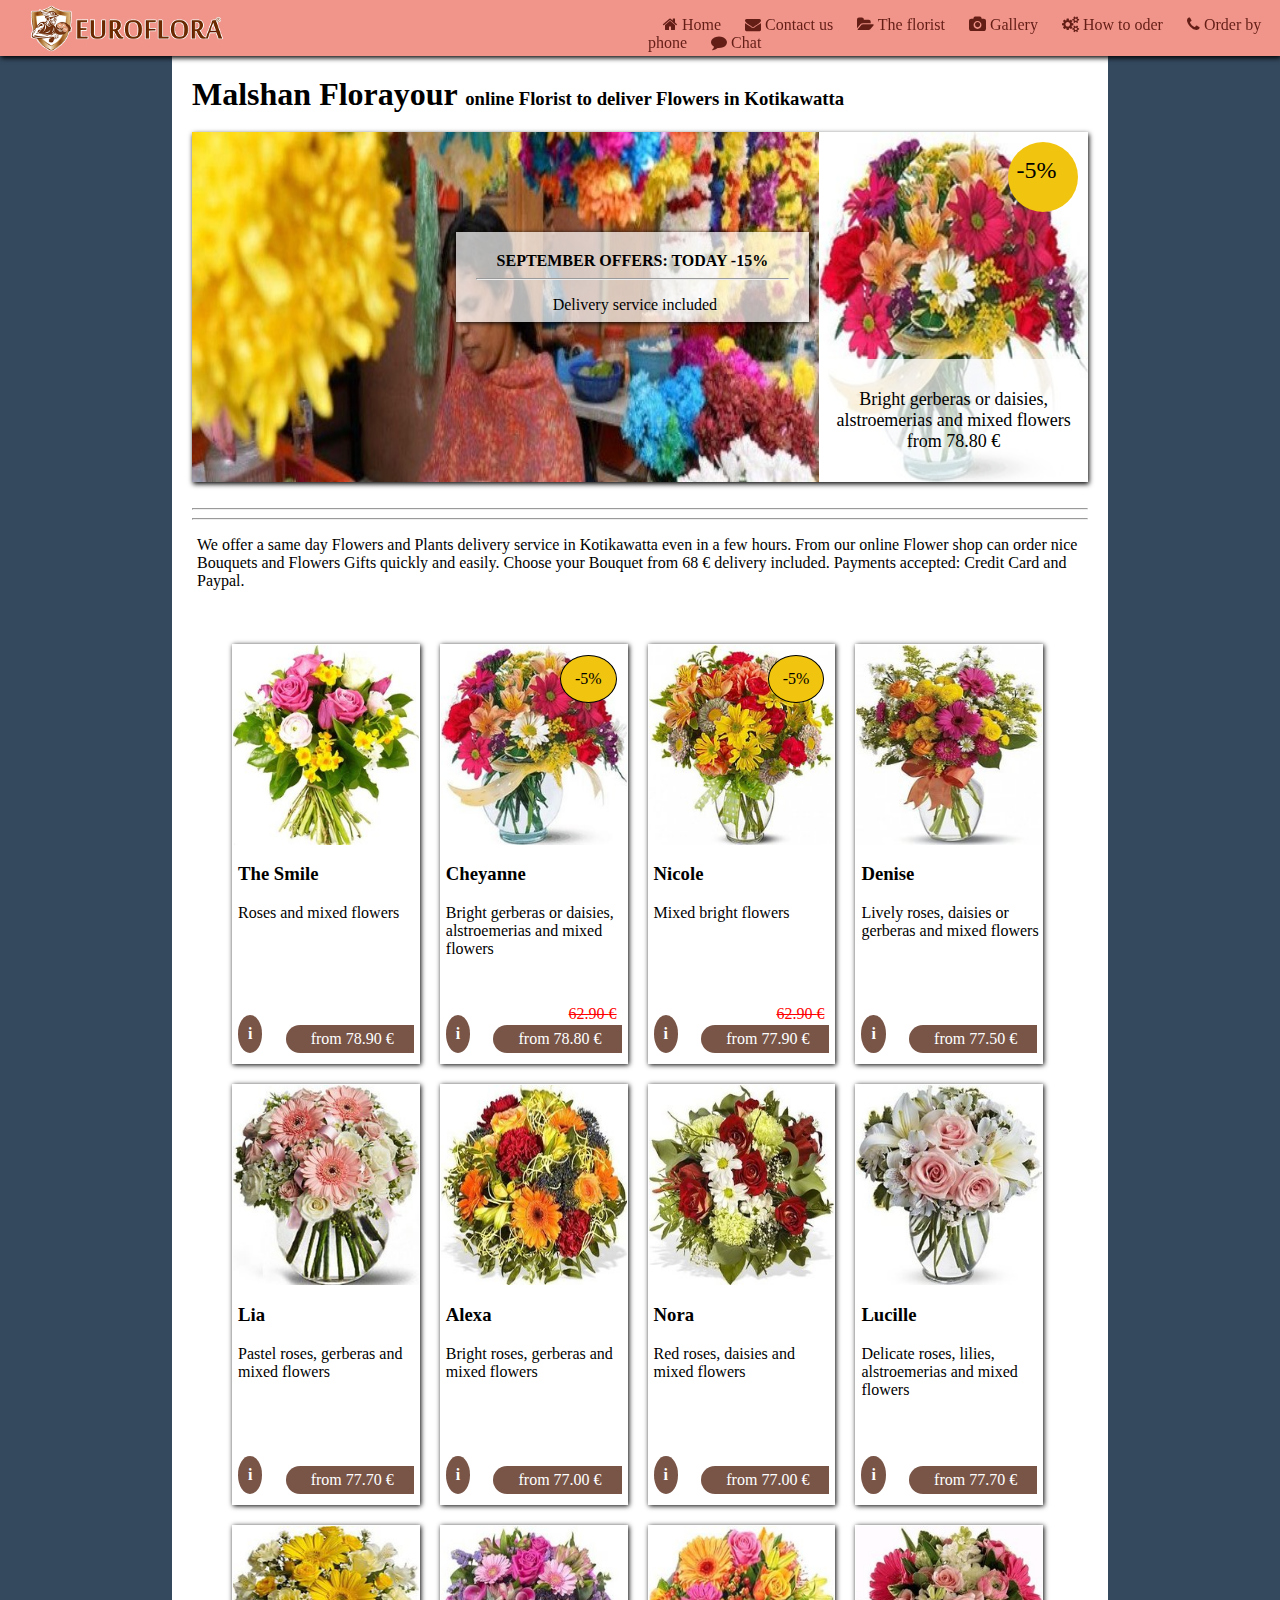
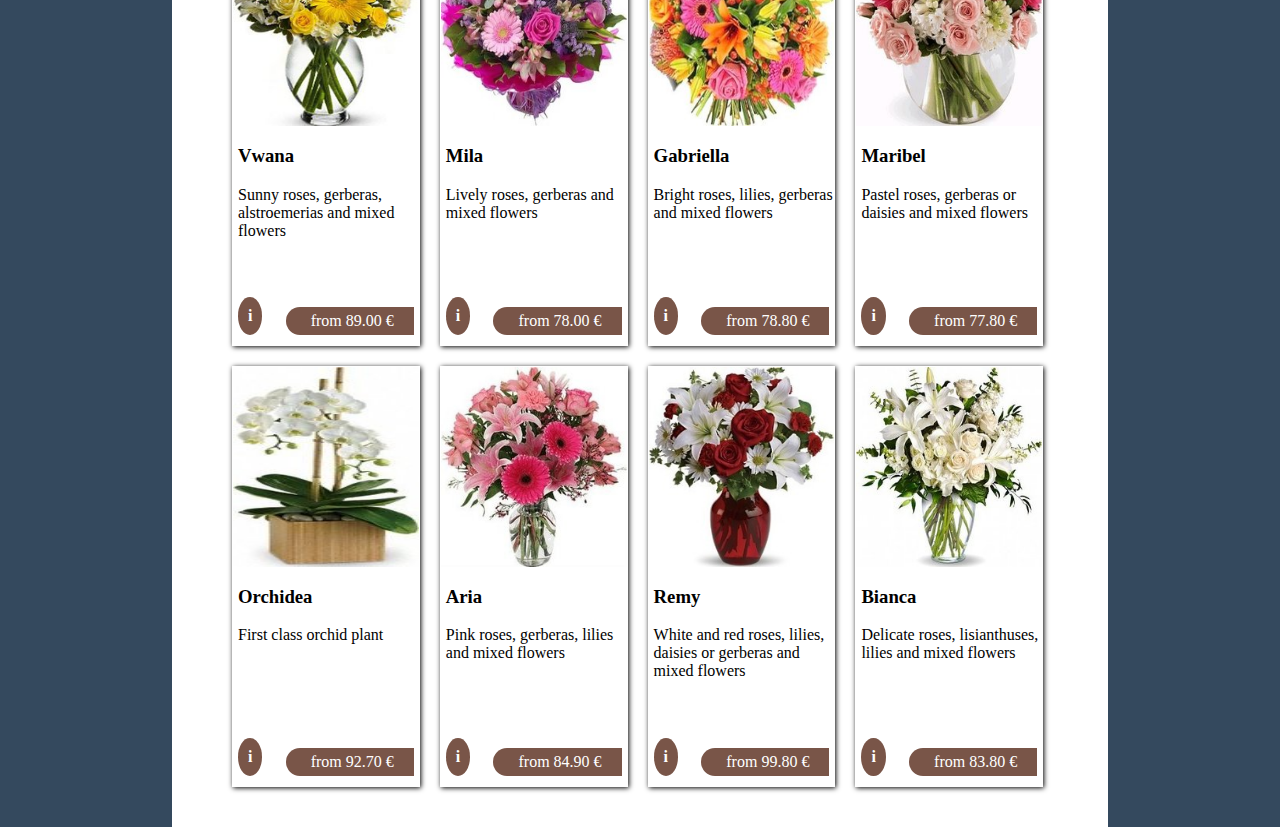
<file: index.html>
<!DOCTYPE html>
<html lang="en">
<head>
    <meta charset="UTF-8">
    <meta name="viewport" content="width=device-width, initial-scale=1.0">
    <link rel="stylesheet" href="index.css" type="text/css">
    <link rel="stylesheet" href="https://cdnjs.cloudflare.com/ajax/libs/font-awesome/4.7.0/css/font-awesome.min.css">
    <title>Document</title>
</head>
<body>
    <section class="navigation">
        <img src="images/logo-small.png" alt="" srcset="">
        <ul type="none">
            <li>
                <a href="#"><i class="fa fa-home"></i> Home</a>
            </li>
            <li>
                <a href="contact.html"><i class="fa fa-envelope icon"></i> Contact us</a>
            </li>
            <li>
                <a href="theflorist.html"><i class="fa fa-folder-open" aria-hidden="true"></i> The florist</a>
            </li>
            <li>
                <a href="gallery.html"><i class="fa fa-camera" aria-hidden="true"></i> Gallery</a>
            </li>
            <li>
                <a href="order.html"><i class="fa fa-cogs" aria-hidden="true"></i> How to oder</a>
            </li>
            <li>
                <a href="orderbyphone.html"><i class="fa fa-phone" aria-hidden="true"></i> Order by phone</a>
            </li>
            <li>
                <a href="chat.html"><i class="fa fa-comment" aria-hidden="true"></i> Chat</a>
            </li>
        </ul>
    </section>
    <section class="Body">
        <section class="header-name">
            <h3>
                <span> Malshan Florayour </span> online Florist to deliver Flowers in Kotikawatta
            </h3>
        </section>
        <section class="header-images">
            <div class="right-image">
                <img src="images/Cheyanne.jpg" alt="flower image" srcset="">
                <aside class="offer">
                   <p>-5%</p>
                </aside>
                <aside class="offer-details">
                    Bright gerberas or daisies, alstroemerias and mixed flowers from 78.80 <span>&euro;</span>
                </aside>
            </div>
            <div class="left-image">
                <img src="images/euroflora-florist-flower-bouquet.jpg" alt="" srcset="">
                <aside>
                    <b>SEPTEMBER OFFERS: TODAY -15%</b>
                    <hr>
                    <p> Delivery service included</p>
                </aside>
            </div>
        </section>
        <br>
        <hr><hr>
       
        <section class="about-product">
            <p>
                We offer a same day Flowers and Plants delivery service in Kotikawatta even in a few hours.
                From our online Flower shop can order nice Bouquets and Flowers Gifts quickly and easily.
                Choose your Bouquet from 68 € delivery included. Payments accepted: Credit Card and Paypal.
            </p>
        </section>
        <br>
        <section class="products">
            <table>
                <tr>
                    <td>
                        <a href="thesmile.html" style="text-decoration: none; color: black;">
                            <div class="up">
                                <img src="images/the smile.jpg" alt="" srcset="">
                            </div>
                            <div class="down">
                                <h3>The Smile</h3>
                                <p>Roses and mixed flowers</p>
                                <span class="i">i</span>
                                <span class="price">from 78.90 <span>&euro;</span></span>
                            </div>
                        </a>
                        
                    </td>
                    <td>
                        <div class="up">
                            <img src="images/Cheyanne.jpg" alt="" srcset="">
                            <span class="up-image-offer">
                                -5%
                            </span>
                        </div>
                        <div class="down">
                            <h3>Cheyanne</h3>
                            <p>Bright gerberas or daisies, alstroemerias and mixed flowers</p>
                            <span class="i">i</span>
                            <span class="del"><del>62.90 <span>&euro;</span></del></span>
                            <span class="price">from 78.80 <span>&euro;</span></span>
                        </div>
                    </td>
                    <td>
                        <div class="up">
                            <img src="images/Nicloe.jpg" alt="" srcset="">
                            <span class="up-image-offer">
                                -5%
                            </span>
                        </div>
                        <div class="down">
                            <h3>Nicole</h3>
                            <p>Mixed bright flowers</p>
                            <span class="i">i</span>
                            <span class="del"><del> 62.90 <span>&euro;</span></del></span>
                            <span class="price">from 77.90 <span>&euro;</span></span>
                        </div>
                    </td>
                    <td>
                        <div class="up">
                            <img src="images/Denise.jpg" alt="" srcset="">
                        </div>
                        <div class="down">
                            <h3>Denise</h3>
                            <p>Lively roses, daisies or gerberas and mixed flowers</p>
                            <span class="i">i</span>
                            <span class="price">from 77.50 <span>&euro;</span></span>
                        </div>
                    </td>
                </tr>
                <tr>
                    <td>
                        <div class="up">
                            <img src="images/Lia.jpg" alt="" srcset="">
                        </div>
                        <div class="down">
                            <h3>Lia</h3>
                            <p>Pastel roses, gerberas and mixed flowers</p>
                            <span class="i">i</span>
                            <span class="price">from 77.70 <span>&euro;</span></span>
                        </div>
                    </td>
                    <td>
                        <div class="up">
                            <img src="images/alexa.jpg" alt="" srcset="">
                        </div>
                        <div class="down">
                            <h3>Alexa</h3>
                            <p>Bright roses, gerberas and mixed flowers
                            </p>
                            <span class="i">i</span>
                            <span class="price">from 77.00 <span>&euro;</span></span>
                        </div>
                    </td>
                    <td>
                        <div class="up">
                            <img src="images/nora.jpg" alt="" srcset="">
                        </div>
                        <div class="down">
                            <h3> Nora </h3>
                            <p> Red roses, daisies and mixed flowers</p>
                            <span class="i">i</span>
                            <span class="price">from 77.00 <span>&euro;</span></span>
                        </div>
                    </td>
                    <td>
                        <div class="up">
                            <img src="images/Lucille.jpg" alt="" srcset="">
                        </div>
                        <div class="down">
                            <h3>Lucille </h3>
                            <p>Delicate roses, lilies, alstroemerias and mixed flowers</p>
                            <span class="i">i</span>
                            <span class="price">from 77.70 <span>&euro;</span></span>
                        </div>
                    </td>
                </tr>
                <tr>
                    <td>
                        <div class="up">
                            <img src="images/vwana.jpg" alt="" srcset="">
                        </div>
                        <div class="down">
                            <h3>Vwana </h3>
                            <p>Sunny roses, gerberas, alstroemerias and mixed flowers</p>
                            <span class="i">i</span>
                            <span class="price">from 89.00 <span>&euro;</span></span>
                        </div>
                    </td>
                    <td>
                        <div class="up">
                            <img src="images/mila.jpg" alt="" srcset="">
                        </div>
                        <div class="down">
                            <h3>Mila </h3>
                            <p>Lively roses, gerberas and mixed flowers</p>
                            <span class="i">i</span>
                            <span class="price">from 78.00 <span>&euro;</span></span>
                        </div>
                    </td>
                    <td>
                        <div class="up">
                            <img src="images/gabriella.jpg" alt="" srcset="">
                        </div>
                        <div class="down">
                            <h3>Gabriella</h3>
                            <p> Bright roses, lilies, gerberas and mixed flowers</p>
                            <span class="i">i</span>
                            <span class="price">from 78.80 <span>&euro;</span></span>
                        </div>
                    </td>
                    <td>
                        <div class="up">
                            <img src="images/Maribel.jpg" alt="" srcset="">
                        </div>
                        <div class="down">
                            <h3>Maribel </h3>
                            <p> Pastel roses, gerberas or daisies and mixed flowers</p>
                            <span class="i">i</span>
                            <span class="price">from 77.80 <span>&euro;</span></span>
                        </div>
                    </td>
                </tr>
                <tr>
                    <td>
                        <div class="up">
                            <img src="images/orchidea.jpg" alt="" srcset="">
                        </div>
                        <div class="down">
                            <h3>Orchidea</h3>
                            <p>First class orchid plant</p>
                            <span class="i">i</span>
                            <span class="price">from 92.70 <span>&euro;</span></span>
                        </div>
                    </td>
                    <td>
                        <div class="up">
                            <img src="images/aria.jpg" alt="" srcset="">
                        </div>
                        <div class="down">
                            <h3>Aria</h3>
                            <p> Pink roses, gerberas, lilies and mixed flowers</p>
                            <span class="i">i</span>
                            <span class="price">from 84.90 <span>&euro;</span></span>
                        </div>
                    </td>
                    <td>
                        <div class="up">
                            <img src="images/remy.jpg" alt="" srcset="">
                        </div>
                        <div class="down">
                            <h3>Remy </h3>
                            <p>White and red roses, lilies, daisies or gerberas and mixed flowers</p>
                            <span class="i">i</span>
                            <span class="price">from 99.80 <span>&euro;</span></span>
                        </div>
                    </td>
                    
    
    
                    <td>
                        <div class="up">
                            <img src="images/bianca.jpg" alt="" srcset="">
                        </div>
                        <div class="down">
                            <h3>Bianca</h3>
                            <p>Delicate roses, lisianthuses, lilies and mixed flowers</p>
                            <span class="i">i</span>
                            <span class="price">from 83.80 <span>&euro;</span></span>
                        </div>
                    </td>
                </tr>
            </table>
        </section>
    </section>
</body>
</html>
</file>
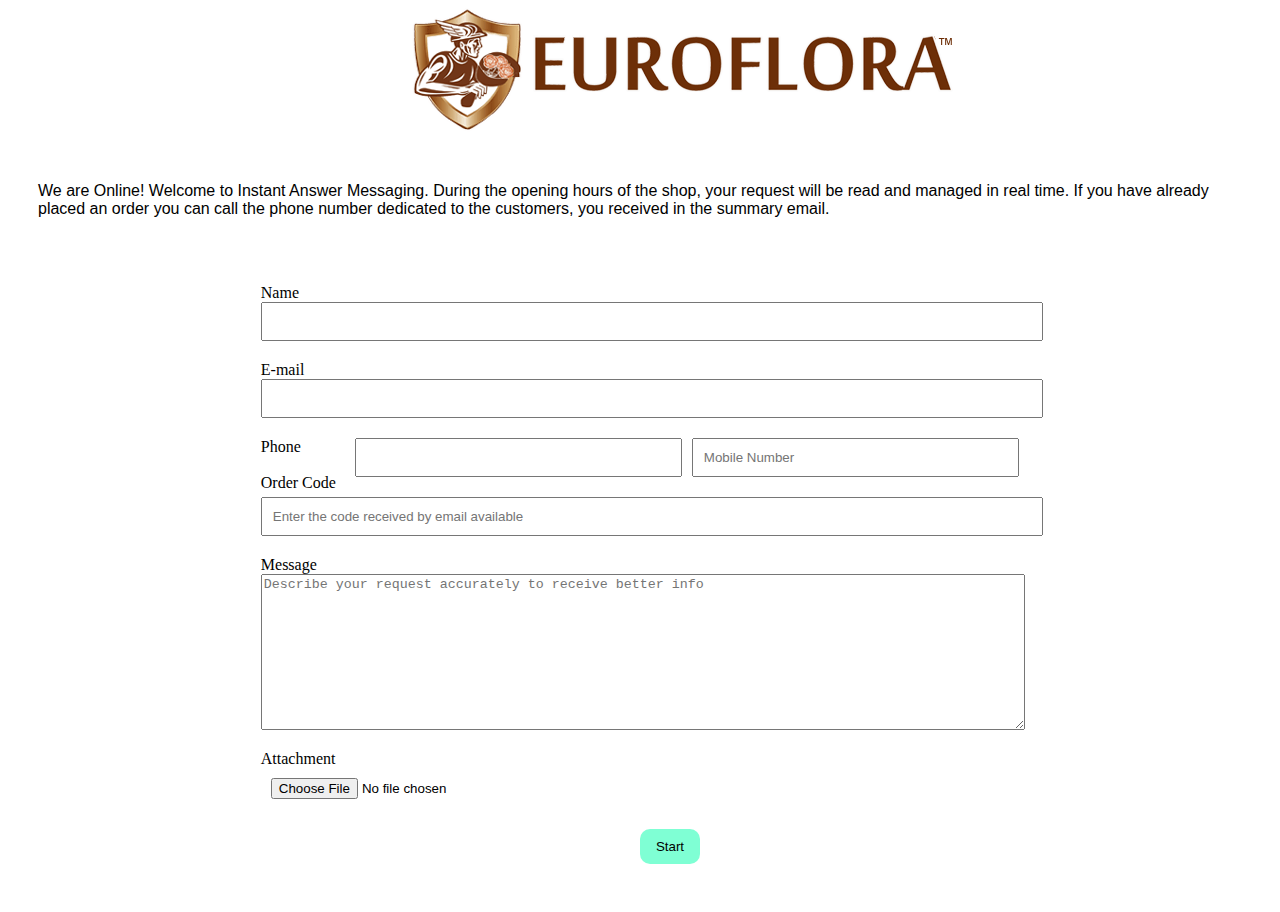
<file: contact.html>
<!DOCTYPE html>
<html lang="en">
<head>
    <meta charset="UTF-8">
    <meta name="viewport" content="width=device-width, initial-scale=1.0">
    <link rel="stylesheet" href="contact.css">
    <title>Document</title>
</head>
<body>
    <section class="header-image">
        <img src="images/euroflora-logo.png" alt="" srcset="">
    </section>
    <section class="about">
        <p>We are Online! Welcome to Instant Answer Messaging. During the opening hours of the shop, your
            request will be read and managed in real time. If you have already placed an order you can call the
            phone number dedicated to the customers, you received in the summary email.
            </p>
    </section>
    <section class="form">
        <form action="" method="POST">
            <label for="name">Name</label>
            <input type="text" name="name" id="" required>

            <label for="Email">E-mail</label>
            <input type="text" name="email" id="" required>

            <label for="phone">Phone</label>
            <input type="number" name="phonrL" id=""  placeholder="Mobile Number" required>
            <input type="number" name="phoneM" id="" required>
            <br><br>

            <label for="code" style="clear: both;">Order Code</label>
            <input type="text" name="oderCode" id="" placeholder="Enter the code received by email available" required>

            <label for="Message">Message</label><br>
            <textarea name="message" id="" cols="30" rows="10" placeholder="Describe your request accurately to receive better info" required></textarea>
            
            <label for="attachment">Attachment</label>
            <input type="file" name="attachment" id="" required>

            <input type="submit" value="Start">
        </form>
    </section>
</body>
</html>
</file>
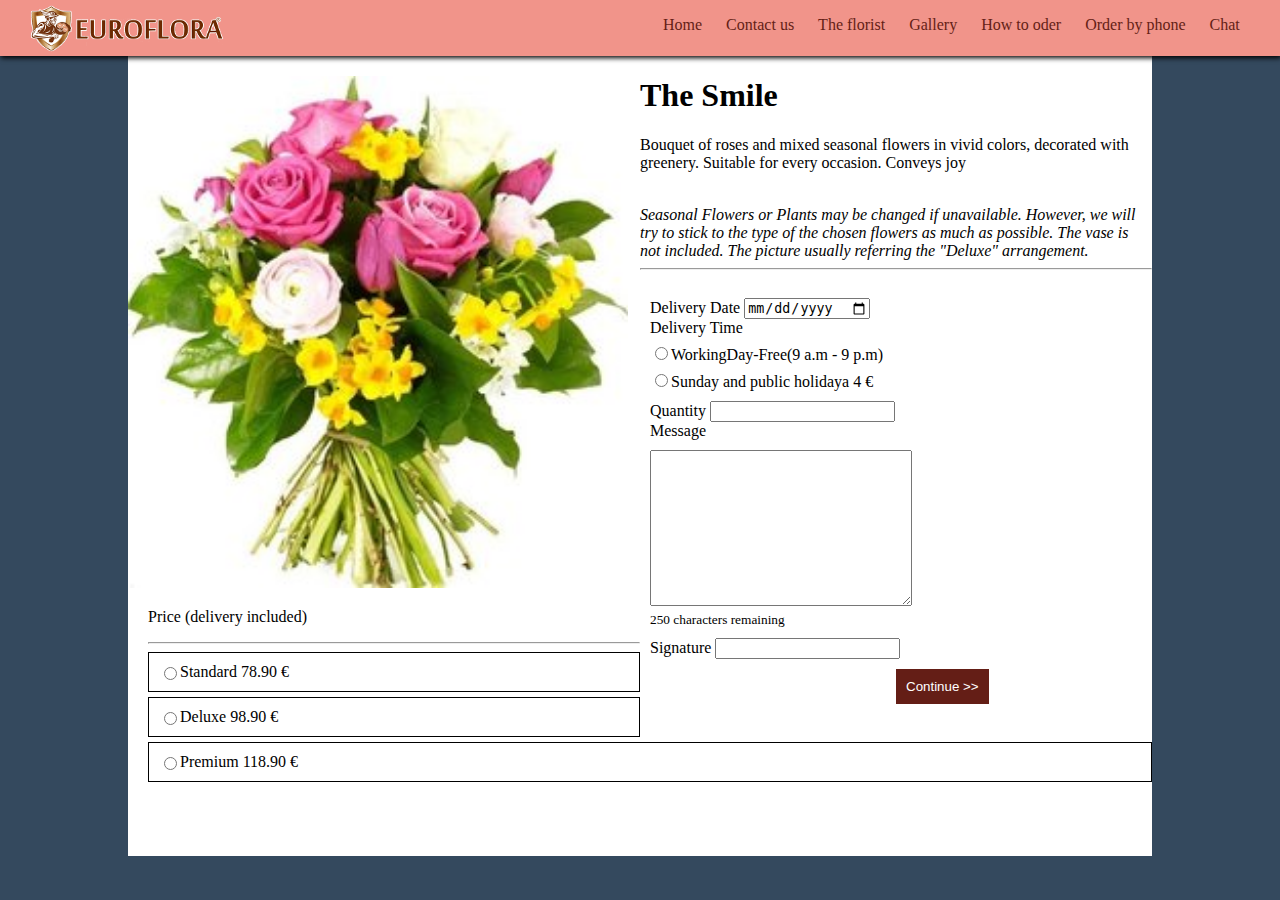
<file: thesmile.html>
<!DOCTYPE html>
<html lang="en">
<head>
    <meta charset="UTF-8">
    <meta name="viewport" content="width=device-width, initial-scale=1.0">
    <link rel="stylesheet" href="thesmile.css">
    <title>Document</title>
</head>
<body>
    <section class="navigation">
        <img src="images/logo-small.png" alt="" srcset="">
        <ul type="none">
            <li>
                <a href="index.html"><i class="fa fa-home"></i> Home</a>
            </li>
            <li>
                <a href="contact.html"><i class="fa fa-envelope icon"></i> Contact us</a>
            </li>
            <li>
                <a href="theflorist.html"><i class="fa fa-folder-open" aria-hidden="true"></i> The florist</a>
            </li>
            <li>
                <a href="gallery.html"><i class="fa fa-camera" aria-hidden="true"></i> Gallery</a>
            </li>
            <li>
                <a href="order.html"><i class="fa fa-cogs" aria-hidden="true"></i> How to oder</a>
            </li>
            <li>
                <a href="orderbyphone.html"><i class="fa fa-phone" aria-hidden="true"></i> Order by phone</a>
            </li>
            <li>
                <a href="chat.html"><i class="fa fa-comment" aria-hidden="true"></i> Chat</a>
            </li>
        </ul>
    </section>

    <section class="Body">

        <section class="right">

            <section class="about">
                <h1>The Smile</h1>
                <p>Bouquet of roses and mixed seasonal flowers in vivid colors, decorated with greenery. Suitable
                    for every occasion. Conveys joy</p> <br>
                    <i>
                        Seasonal Flowers or Plants may be changed if unavailable. However, we will try to stick to the type of the
                        chosen flowers as much as possible. The vase is not included. The picture usually referring the "Deluxe"
                        arrangement.
                    </i>
            </section>
            <hr>
            <section class="form">
                <form action="" method="POST">
                    <label for="deliveryData">Delivery Date</label>
                    <input type="date" name="date" id="" required><br>

                    <label for="deliveryTime">Delivery Time</label><br>
                    <input type="radio" name="time" id="" value="week" required><label for="time">WorkingDay-Free(9 a.m - 9 p.m)</label><br>
                    <input type="radio" name="time" id="" value="holiday" required><label for="time">Sunday and public holidaya 4 <span>&euro;</span></label>
                    <br>
                    <label for="quantity">Quantity</label>
                    <input type="number" name="quantity" id="" required>
                   <br>

                    <label for="message">Message</label><br>
                    <textarea name="message" id="" cols="30" rows="10" required></textarea><br>
                    <small>250 characters remaining</small>
                    <br>
                    <label for="signature">Signature</label>
                    <input type="text" name="signature" id="">
                    <br>
                    <button type="submit">Continue >></button>

                </form>
            </section>
        </section>

        <section class="left">
            
            <section class="image">
                <img src="images/the smile.jpg" alt="" srcset="">
            </section>

            <section class="price-delivary">
                <p>Price (delivery included)</p>
                <hr>
                <form action="">
                    <div>
                        <input type="radio" name="price" id="" onclick="fn(this)" value="78.90 "><label for="standar">Standard 78.90 <span>&euro;</span></label>
                    </div>
                    <div>
                        <input type="radio" name="price" id="" onclick="fn(this)"  value="98.90 "><label for="Deluxe">Deluxe 98.90 <span>&euro;</span></label>
                    </div>
                    <div>
                        <input type="radio" name="price" id="" onclick="fn(this)"  value="118.90 "><label for="premium">Premium 118.90 <span>&euro;</span></label>
                    </div>
                </form>

                <p id="show-select-1"></p>
                <p id="show-select-2"></p>
            </section>

        </section>
    </section>
    <script>
        function fn(event){
            document.getElementById("show-select-1").innerHTML = "Total: "+event.value+"<span>&euro;</span>(delivery include)";
            document.getElementById("show-select-2").innerHTML = "The smile "+event.value+"<span>&euro;</span>";
        }
    </script>
</body>
</html>
</file>
<file: index.css>
body{
    margin: 0;
    background-color: #34495E;
}
.navigation{
    background-color: #F1948A;
    position: relative;
    box-shadow: 1px 2px 5px black;
    position: sticky;
    top: 0;
    margin-bottom: 0;
    z-index: 99;
}
.navigation img{
    margin-left: 30px;
    margin-top: 5px;
}
.navigation img, ul{
    display: inline;
}
.navigation ul{
    position: absolute;  
    list-style: none;
    margin-left: 30%;
}
.navigation li{
    display: inline;
    margin-left: 10px;
}
.navigation li a {
    text-decoration: none;
    color: #641E16;
    padding:5px;
}
.navigation li a:hover{
    color: white;
    text-shadow: 1px 1px 2px black;
}
.Body{
    margin-top: -20px;
    position: relative;
    width: 70%;
    margin-left: auto;
    margin-right: auto;
    background-color: white;
    /* padding-top: 10px; */
    padding: 10px 20px 20px 20px;
}
.header-name{
    position: relative;
    margin-top: 30px;
    font-family: Segoe Script;
}
.header-name span{
    font-weight: bolder;
    font-size: xx-large;
   
}
.header-images{
    box-shadow: 1px 2px 5px black;
    height: 350px;
}
.right-image{
    float: right;
    width: 30%;
    height: 100%;
    position: relative;
    /* border: 1px solid black; */

}
.left-image{
    width: 70%;
    height: 100%;
    position: relative;
    /* border: 1px solid black; */
}
.left-image img{
    width: 100%;
    height: 100%;
}
.right-image img{
    width: 100%;
    height: 100%;
}
.right-image .offer{
    position: absolute;
    top: 10px;
    right: 10px;
    background-color: #F1C40F;
    /* box-shadow: 1px 1px 20px black; */
    border-radius: 50%;
    width: 70px;
    height: 70px;
    
}
.offer p{
    position: absolute;
    font-size: x-large;
    margin-top: 22%;
    margin-left: 12%;
}
.right-image .offer-details{
    width: 100%;
    position: absolute;
    background-color: rgba(255,255,255,.7);
    bottom: 0px;
    padding: 30px 0px 30px 0px;
    font-size: large;
    text-align: center;
}
.left-image aside{
    position: absolute;
    background-color: rgba(255,255,255,.7);
    width: 50%;
    height: 50px;
    padding: 20px;
    text-align: center;
    top: 100px;
    right: 10px;
    box-shadow: 1px 1px 5px black;
}

.about-product{
    font-family:Trebuchet MS;
}
.products{
    margin-left: 0;
   
}
.products table{
    table-layout: fixed;
    width: 95%;
    margin-left: 20px;
    /* border: 1px solid black; */
}
.products table tr td{
    box-shadow: 1px 1px 5px black;
}
.products .up{
    height: 200px;
    /* border: 1px solid black; */
    position: relative;
}
.products .up img{
    width: 100%;
    height: 100%;
}
.products table, tr, td{
    border-spacing: 20px;
    /* padding: 5px; */
}

.products .down{
    /* border: 1px solid black; */
    height: 200px;
    position: relative;
    /* text-align: center; */
}
.products .down h3,p{
    margin-left: 5px;
    font-family: Segoe Print;
}
.i{
    position: absolute;
    padding: 10px;
    background-color:#795548;
    color: white;
    left: 5px;
    bottom: 10px;
    border-radius: 50%;
    font-weight: bolder;
}
.price{
    position: absolute;
    right: 5px;
    bottom: 10px;
    background-color: #795548;
    padding: 5px 20px 5px 25px;
    color: white;
    border-bottom-left-radius: 30px;
    border-top-left-radius: 30px;
}
.del{
    color: red;
    position: absolute;
    right: 10px;
    bottom: 40px;
}
.up-image-offer{
    background-color: #F1C40F;
    position: absolute;
    padding: 14px;
    border-radius: 50%;
    border: 1px black solid;
    right: 10px;
    top: 10px;
}
</file>
<file: contact.css>
.header-image img{
    margin-left: 32%;
}
.about{
    padding: 30px;
    font-family: 'Gill Sans', 'Gill Sans MT', Calibri, 'Trebuchet MS', sans-serif;
}
form{
    /* border: 1px solid black; */
    padding: 20px;
    width: 60%;
    margin-left: auto;
    margin-right: auto;
}
form input,textarea{
    display: flex;
    margin-bottom: 20px;
    width: 100%;
}
input[type="number"]{
    width: 40%;
    margin-left: 10px;
    float: right;
}
form input{
    padding: 10px;
}
input[type="submit"]{
    width: 60px;
    border: none;
    background-color: aquamarine;
    margin-left: 50%;
    text-align: center;
    border-radius: 10px;
}
</file>
<file: thesmile.css>
body{
    margin: 0;
    background-color: #34495E;
}
.navigation{
    background-color: #F1948A;
    position: relative;
    box-shadow: 1px 2px 5px black;
    position: sticky;
    top: 0;
    margin-bottom: 0;
    z-index: 99;
}
.navigation img{
    margin-left: 30px;
    margin-top: 5px;
}
.navigation img, ul{
    display: inline;
}
.navigation ul{
    position: absolute;  
    list-style: none;
    margin-left: 30%;
}
.navigation li{
    display: inline;
    margin-left: 10px;
}
.navigation li a {
    text-decoration: none;
    color: #641E16;
    padding:5px;
}
.navigation li a:hover{
    color: white;
    text-shadow: 1px 1px 2px black;
}
.Body{
    width: 80%;
    margin-left: auto;
    margin-right: auto;
    background-color: white;
    height: 800px;
}
.about h1{
    font-size: xx-large;
    font-family: Segoe Print;
}
.right{
    float: right;
    width: 50%;
}
.right form{
    padding: 10px;
}
.about p{
font-family: Tahoma;
}
.right form input,textarea{
    margin-top: 10px;
}
button{
    margin-top: 10px;
    margin-left: 50%;
    border: none;
    background-color: #641E16;
    color: white;
    
    padding: 10px;
}
button:hover{
    box-shadow: 1px 2px 5px black;
}
.left .image{
    /* margin-top: 20px; */
    width: 500px;
}
.left .image img{
    margin-top: 20px;
    width: 100%;
}
.price-delivary{
    margin-left: 20px;
}
.price-delivary div{
    margin-top: 5px;
    padding: 10px;
    border: 1px solid black;
    display: flex;
}
#show-select-1{
    margin-left: 20px;
    background-color: #641E16;
    color: white;
    width: 300px;
    text-align: center;
}
#show-select-2{
    margin-left: 20px;
    background-color: white;
    color: black;
    width: 300px;
    text-align: center;
}
</file>
